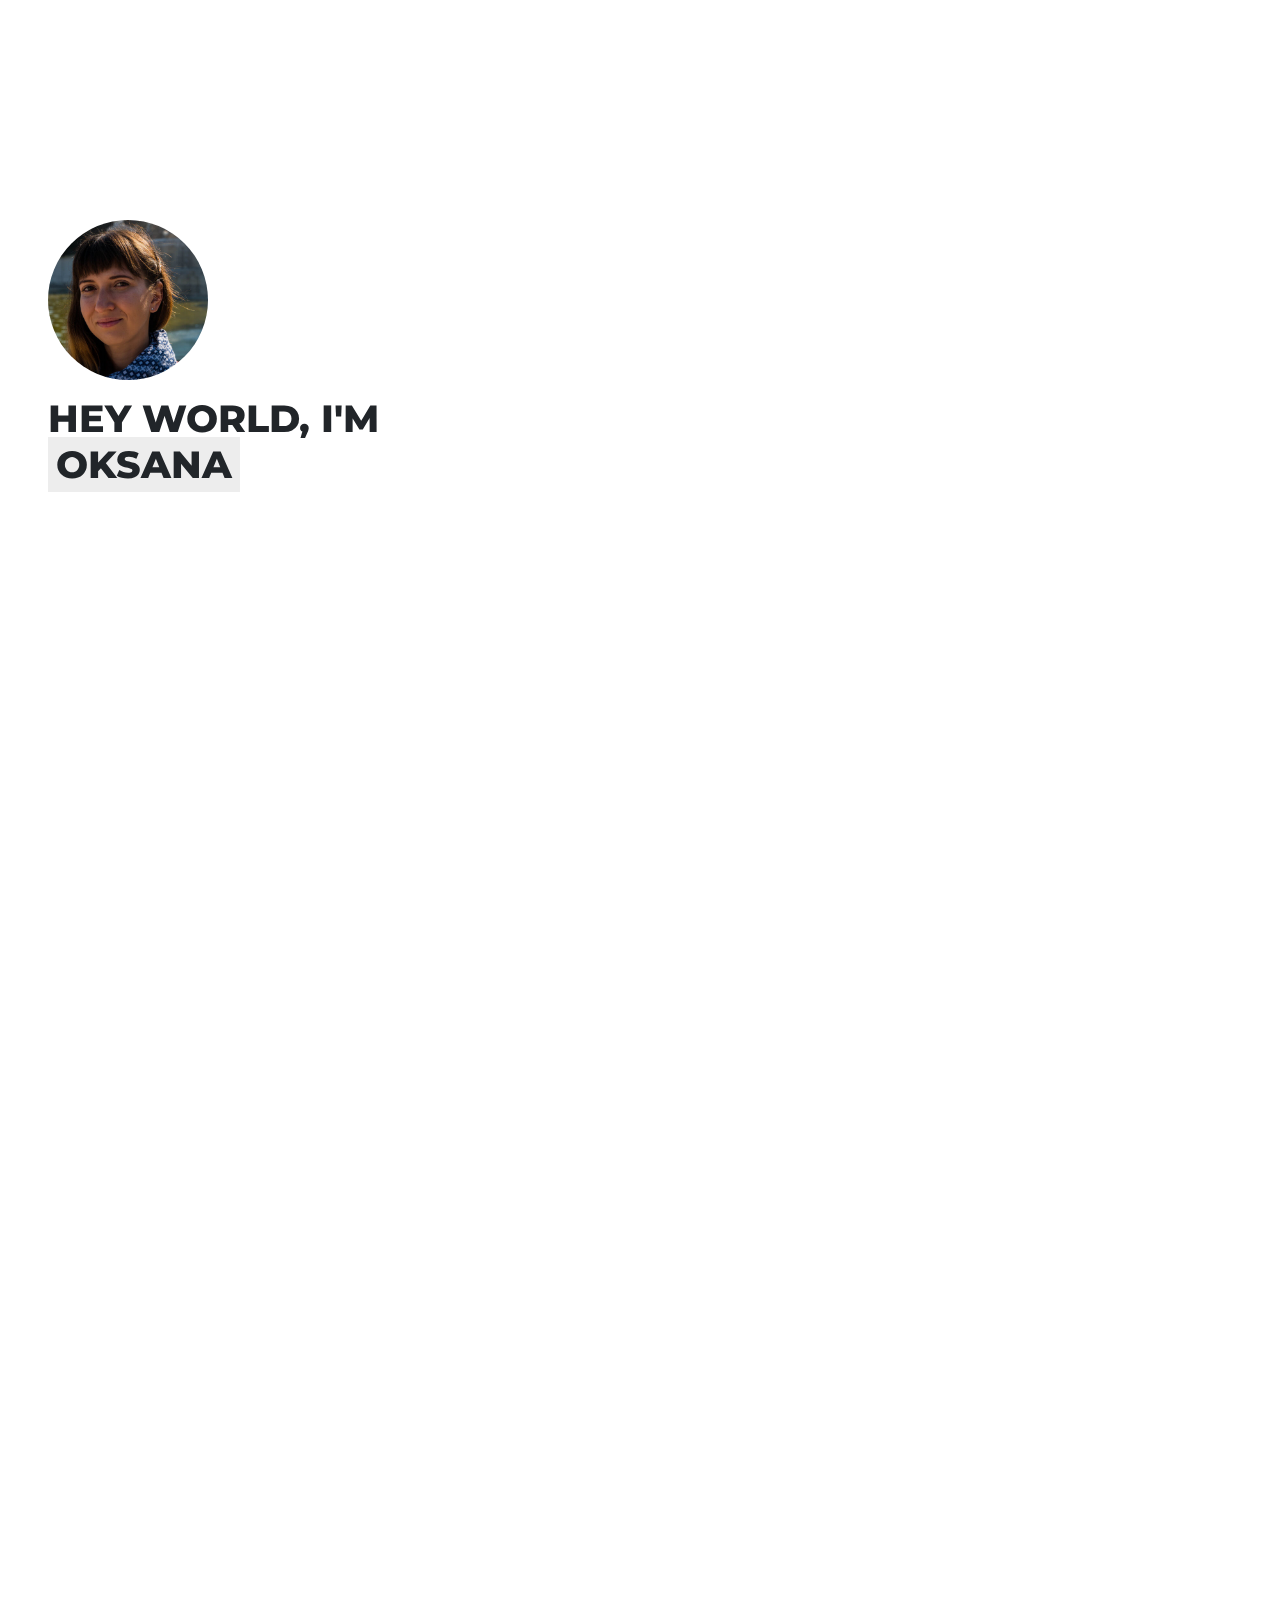
<file: index.html>
<!DOCTYPE html>
<html lang="en-US" itemscope itemtype="http://schema.org/WebPage">
<head>
	<meta name="generator" content="Hugo 0.55.5" />
	<title>
			
			
					OK-Production: Corporate Videos in Vienna
			
	</title>
	<meta charset="utf-8">
	<meta name="viewport" content="width=device-width, initial-scale=1">
	
	<link rel="stylesheet" href="https://stackpath.bootstrapcdn.com/bootstrap/4.3.1/css/bootstrap.min.css" integrity="sha384-ggOyR0iXCbMQv3Xipma34MD+dH/1fQ784/j6cY/iJTQUOhcWr7x9JvoRxT2MZw1T" crossorigin="anonymous">
	
	<link rel="stylesheet" href="https://d1azc1qln24ryf.cloudfront.net/114779/Socicon/style-cf.css?u8vidh" integrity="sha384-b37f6e13aef29696a83ef712190de950fa11c6beba76dd3558f37404c94e939f516e749dc0f99ef50f57ef3e7aae0b90" crossorigin="anonymous">
	<link rel="stylesheet" href="https://ok-production.github.io/css/styles.css">
	<link rel="stylesheet" href="https://ok-production.github.io/css/my.css">
	
	<link rel="stylesheet" href="https://fonts.googleapis.com/css?family=Montserrat:800">
	<link rel="stylesheet" href="https://ok-production.github.io/css/highlight.css">
	
	<link rel="stylesheet" href="https://use.fontawesome.com/releases/v5.8.1/css/all.css" integrity="sha384-50oBUHEmvpQ+1lW4y57PTFmhCaXp0ML5d60M1M7uH2+nqUivzIebhndOJK28anvf" crossorigin="anonymous">


	
	<meta name="author" content="Oksana Kuzmenko">
	<meta name="theme-color" content="#000000">

	
	
<meta itemprop="name" content="OK-Production: Corporate Videos in Vienna">
<meta itemprop="description" content="">

<meta name="og:title" content="OK-Production: Corporate Videos in Vienna">
<meta name="og:description" content="">
<meta name="og:type" content="article">

<meta name="twitter:card" content="summary">
<meta name="twitter:title" content="OK-Production: Corporate Videos in Vienna">
<meta name="twitter:description" content="">

<meta name="article:author" content="Oksana Kuzmenko">



<script type="application/ld+json">
{
    "@context": "http://schema.org",
    "@type": "WebSite",
    "url": "https:\/\/ok-production.github.io\/",
    "name": "OK-Production: Corporate Videos in Vienna",
    "author": {
        "@type": "Person",
        "name": "Oksana Kuzmenko"
    },
    "description": "A video producer focused on startups, based in Austria",
}
</script>
 


</head>
<body class="clearfix">


<section id="sidebar" class="sidebar d-flex align-items-center p-5">
  <div class="main-info">

    <img src="https://ok-production.github.io/images/oksana.jpg" class="rounded-circle mb-3" width="160" alt="">

    <h1 class="heading">Hey world, I&#39;m <span class="highlight">Oksana</span></h1>
    <p class="text-muted">A video producer focused on startups, based in Austria</p>

    <div class="social my-4">

      
        <a target="_blank" href="https://medium.com/@o.kuzmenkom">
          <i class="fab fa-medium"></i>
        </a>
      
        <a target="_blank" href="https://www.youtube.com/channel/UCCvpKJmfLbchmzfZYUKmNcA">
          <i class="fab fa-youtube"></i>
        </a>
      
      
    </div>
    
    <a href="#contact" class="btn btn-dark btn-lg">Contact</a>

    
  </div>
</section>

<div class="main-content">
	

<section id="recent" class="aqua">
  <h2 class="heading">Recent work</h2>

  <div style="max-width: 500px;" class="embed-responsive embed-responsive-16by9">
    <iframe style="border: none;" src="https://www.youtube.com/embed?max-results=1&amp;vq=hd1080&amp;modestbranding=1&amp;controls=1&amp;rel=0&amp;listType=playlist&amp;list=UUCvpKJmfLbchmzfZYUKmNcA" allowfullscreen></iframe>
  </div>

</section>
	

<section id="steps" class="green">
  <h2 class="heading">Steps to your video</h2>
  <div id="timeline">
    
    <div class="timeline-item clearfix">
      <div class="timeline-icon"></div>
      
      <div class="timeline-content  right ">
        <h6 class="h3 my-2">Idea</h6>
        <p class="">An idea and a short description is all that is needed from you.</p>
      </div>
    </div>
    
    <div class="timeline-item clearfix">
      <div class="timeline-icon"></div>
      
      <div class="timeline-content ">
        <h6 class="h3 my-2">Scenario</h6>
        <p class="">I compose a script for the video which we finilize together.</p>
      </div>
    </div>
    
    <div class="timeline-item clearfix">
      <div class="timeline-icon"></div>
      
      <div class="timeline-content  right ">
        <h6 class="h3 my-2">Footages</h6>
        <p class="">I shoot all the interviews and video materials. Voice is recorded using studio-grade mics.</p>
      </div>
    </div>
    
    <div class="timeline-item clearfix">
      <div class="timeline-icon"></div>
      
      <div class="timeline-content ">
        <h6 class="h3 my-2">Music</h6>
        <p class="">I select the background music which fits the video style.</p>
      </div>
    </div>
    
    <div class="timeline-item clearfix">
      <div class="timeline-icon"></div>
      
      <div class="timeline-content  right ">
        <h6 class="h3 my-2">Editing</h6>
        <p class="">I cut and trim the video into a final product, involving a feedback loop with you.</p>
      </div>
    </div>
    
  </div>

</section>
	

<section class="my-yellow">
  <h2 class="heading">Services</h2>

  <div class="row justify-content-md-center text-center">

    

    <div class="col-12 col-lg-6 col-md-6 mb-3">
      <div class="card p-4">
        <i class="mt-3  fa fa-star fa-3x"></i>
        <h5 class="mt-4">Brand video</h5>
        <p class="text-muted">For a fixed price of €1000.</p>
      </div>
    </div>

    

    <div class="col-12 col-lg-6 col-md-6 mb-3">
      <div class="card p-4">
        <i class="mt-3  fa fa-microphone fa-3x"></i>
        <h5 class="mt-4">Event video</h5>
        <p class="text-muted">The same fixed price of €1000 plus expenditures like tickets.</p>
      </div>
    </div>

    
  </div>
</section>
	

<section class="pink">
  <h2 class="heading">Trusted by</h2>

  <div class="row">

    

    <div class="col-12 col-lg-6 col-md-6 mb-3 bs">
      <img class="img-fluid" src="images/toolsense.png" width="270" alt="">
    </div>

    
  </div>
</section>
</div>

<div class="main-content">
	
<section id="contact">
      <h2 class="heading mb-3">Contact</h2>

      <div class="text-success my-3 bs">
        <p class="text-muted bs">Email: o.kuzmenkom@gmail.com</p>
        <p class="text-muted bs">Phone: &#43;4368181386840</p>
      </div>
</section>		
</div>


<script src="https://code.jquery.com/jquery-3.3.1.slim.min.js" integrity="sha384-q8i/X+965DzO0rT7abK41JStQIAqVgRVzpbzo5smXKp4YfRvH+8abtTE1Pi6jizo" crossorigin="anonymous"></script>
<script src="https://cdnjs.cloudflare.com/ajax/libs/popper.js/1.14.7/umd/popper.min.js" integrity="sha384-UO2eT0CpHqdSJQ6hJty5KVphtPhzWj9WO1clHTMGa3JDZwrnQq4sF86dIHNDz0W1" crossorigin="anonymous"></script>
<script src="https://stackpath.bootstrapcdn.com/bootstrap/4.3.1/js/bootstrap.min.js" integrity="sha384-JjSmVgyd0p3pXB1rRibZUAYoIIy6OrQ6VrjIEaFf/nJGzIxFDsf4x0xIM+B07jRM" crossorigin="anonymous"></script>
<script src="https://ok-production.github.io/js/main.js"></script>
</body>
</html>
</file>
